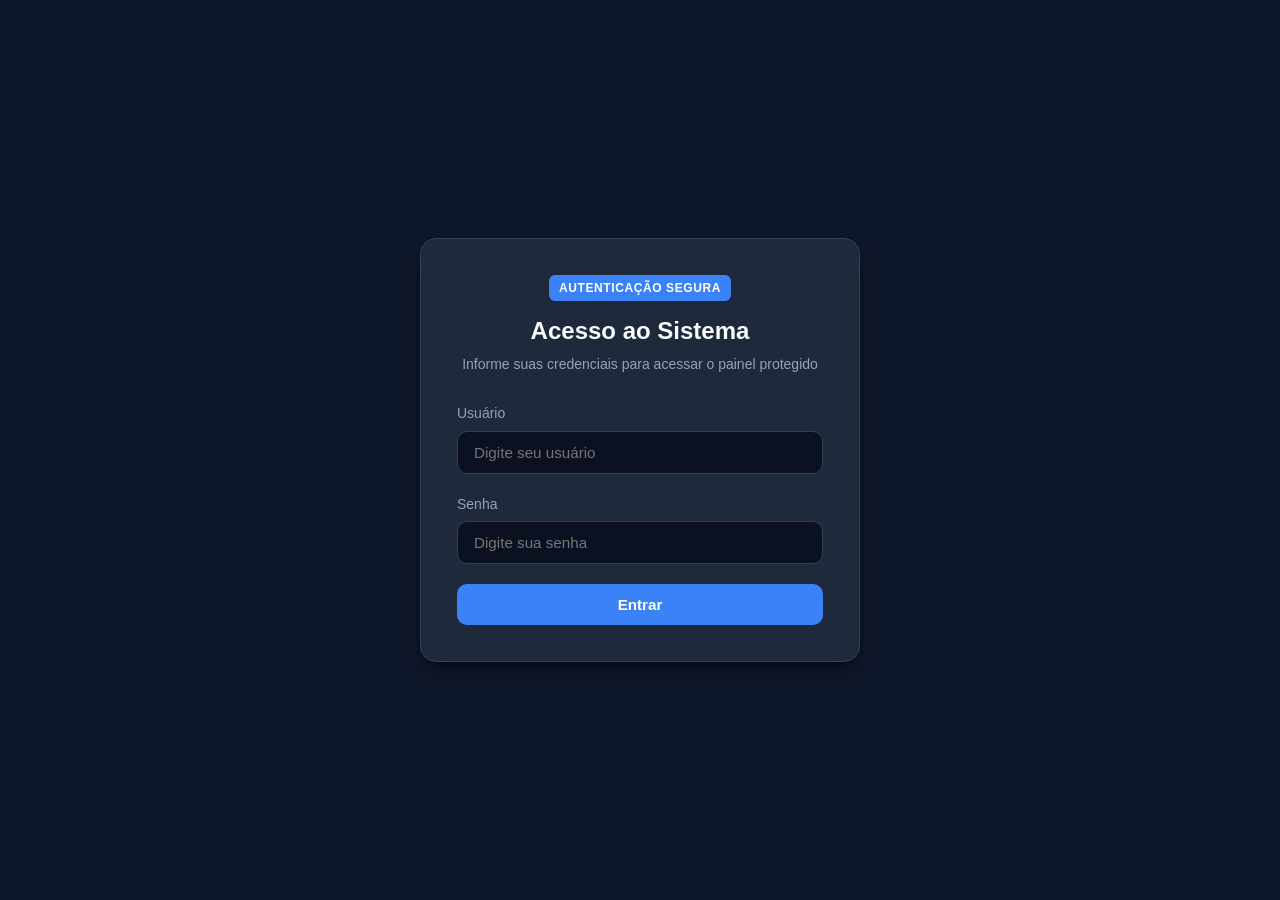
<file: index.html>
<!DOCTYPE html>
<html lang="pt-BR">
<head>
  <meta charset="UTF-8">
  <meta name="viewport" content="width=device-width, initial-scale=1.0">
  
  <!--
    [OWASP A02 - Security Misconfiguration]
    Mitigação: Política de Segurança de Conteúdo (CSP) restritiva.
    - default-src 'self': restringe carregamento apenas à mesma origem.
    - script-src 'self': proíbe scripts inline e fontes externas não autorizadas.
    - style-src 'self': restringe estilos apenas à mesma origem (sem CDNs ou unsafe-inline).
    - img-src 'self' data:: permite apenas imagens locais ou data URIs.
    - object-src 'none': bloqueia plugins legados (Flash, Java applets).
    - base-uri 'self': previne ataques de base-tag injection.
    - form-action 'self': restringe submissão de formulários à própria origem.
  -->
  <meta http-equiv="Content-Security-Policy" content="default-src 'self'; script-src 'self'; style-src 'self'; img-src 'self' data:; object-src 'none'; base-uri 'self'; form-action 'self';">
  
  <!-- Proteções adicionais de cabeçalhos via meta tags -->
  <meta name="referrer" content="no-referrer">
  
  <title>Login Seguro - Práticas de Mercado</title>
  
  <!-- [OWASP A02] Estilos 100% locais, sem dependência de fontes externas ou CDNs -->
  <link rel="stylesheet" href="style.css">
</head>
<body>

  <main class="auth-container">
    <div class="card">
      <header class="card-header">
        <span class="badge">Autenticação Segura</span>
        <h1>Acesso ao Sistema</h1>
        <p>Informe suas credenciais para acessar o painel protegido</p>
      </header>

      <!--
        [OWASP A05 - Injection/XSS]
        Container de alertas para exibição controlada de mensagens.
        O conteúdo deste elemento é manipulado estritamente via textContent no app.js.
      -->
      <div id="authAlert" class="alert" role="alert" aria-live="assertive"></div>

      <!-- Formulário de autenticação -->
      <form id="loginForm" autocomplete="off" novalidate>
        <div class="form-group">
          <label for="username">Usuário</label>
          <input 
            type="text" 
            id="username" 
            name="username" 
            class="form-input" 
            placeholder="Digite seu usuário" 
            required 
            maxlength="50"
            autocomplete="username"
          >
        </div>

        <div class="form-group">
          <label for="password">Senha</label>
          <input 
            type="password" 
            id="password" 
            name="password" 
            class="form-input" 
            placeholder="Digite sua senha" 
            required 
            maxlength="100"
            autocomplete="current-password"
          >
        </div>

        <button type="submit" id="btnLogin" class="btn btn-primary">
          Entrar
        </button>
      </form>

    </div>
  </main>

  <!-- [OWASP A02] Script local carregado de forma segura -->
  <script src="app.js"></script>
</body>
</html>
</file>
<file: style.css>
/* ==========================================================================
   ESTILOS GERAIS DA APLICAÇÃO
   [OWASP A02 - Security Misconfiguration]
   Mitigação: Nenhuma dependência externa, fontes CDN ou recursos de terceiros
   são carregados. Tipografia baseada inteiramente no System Font Stack nativo.
   ========================================================================== */

:root {
  --color-bg: #0f172a;
  --color-surface: #1e293b;
  --color-surface-hover: #334155;
  --color-border: #334155;
  --color-text-primary: #f8fafc;
  --color-text-secondary: #94a3b8;
  --color-text-muted: #64748b;
  --color-primary: #3b82f6;
  --color-primary-hover: #2563eb;
  --color-success: #10b981;
  --color-success-bg: rgba(16, 185, 129, 0.12);
  --color-warning: #f59e0b;
  --color-warning-bg: rgba(245, 158, 11, 0.12);
  --color-danger: #ef4444;
  --color-danger-bg: rgba(239, 68, 68, 0.12);
  --radius-sm: 6px;
  --radius-md: 10px;
  --radius-lg: 16px;
  --shadow-main: 0 10px 25px -5px rgba(0, 0, 0, 0.4), 0 8px 10px -6px rgba(0, 0, 0, 0.4);
  --transition: all 0.2s ease-in-out;
}

* {
  box-sizing: border-box;
  margin: 0;
  padding: 0;
}

body {
  font-family: -apple-system, BlinkMacSystemFont, 'Segoe UI', Roboto, Helvetica, Arial, sans-serif;
  background-color: var(--color-bg);
  color: var(--color-text-primary);
  min-height: 100vh;
  display: flex;
  align-items: center;
  justify-content: center;
  line-height: 1.5;
  padding: 1.5rem;
}

/* Container de Autenticação */
.auth-container {
  width: 100%;
  max-width: 440px;
}

/* Card Visual */
.card {
  background-color: var(--color-surface);
  border: 1px solid var(--color-border);
  border-radius: var(--radius-lg);
  padding: 2.25rem;
  box-shadow: var(--shadow-main);
}

.card-header {
  margin-bottom: 1.75rem;
  text-align: center;
}

.card-header .badge {
  display: inline-block;
  font-size: 0.75rem;
  font-weight: 600;
  text-transform: uppercase;
  letter-spacing: 0.05em;
  padding: 0.25rem 0.65rem;
  border-radius: var(--radius-sm);
  background-color: var(--color-primary);
  color: #ffffff;
  margin-bottom: 0.75rem;
}

.card-header h1 {
  font-size: 1.5rem;
  font-weight: 700;
  color: var(--color-text-primary);
  margin-bottom: 0.35rem;
}

.card-header p {
  font-size: 0.875rem;
  color: var(--color-text-secondary);
}

/* Formulário */
.form-group {
  margin-bottom: 1.25rem;
}

.form-group label {
  display: block;
  font-size: 0.875rem;
  font-weight: 500;
  color: var(--color-text-secondary);
  margin-bottom: 0.4rem;
}

.form-input {
  width: 100%;
  padding: 0.75rem 1rem;
  background-color: #0b1120;
  border: 1px solid var(--color-border);
  border-radius: var(--radius-md);
  color: var(--color-text-primary);
  font-size: 0.95rem;
  transition: var(--transition);
  outline: none;
}

.form-input:focus {
  border-color: var(--color-primary);
  box-shadow: 0 0 0 3px rgba(59, 130, 246, 0.25);
}

.form-input:disabled {
  opacity: 0.5;
  cursor: not-allowed;
  background-color: #1e293b;
}

/* Botões */
.btn {
  display: inline-flex;
  align-items: center;
  justify-content: center;
  width: 100%;
  padding: 0.75rem 1.25rem;
  font-size: 0.95rem;
  font-weight: 600;
  border-radius: var(--radius-md);
  border: none;
  cursor: pointer;
  transition: var(--transition);
  text-decoration: none;
}

.btn-primary {
  background-color: var(--color-primary);
  color: #ffffff;
}

.btn-primary:hover:not(:disabled) {
  background-color: var(--color-primary-hover);
}

.btn-primary:disabled {
  opacity: 0.5;
  cursor: not-allowed;
}

.btn-danger {
  background-color: var(--color-danger);
  color: #ffffff;
  width: auto;
}

.btn-danger:hover {
  background-color: #dc2626;
}

/* Mensagens de Alerta e Notificação */
.alert {
  padding: 0.85rem 1rem;
  border-radius: var(--radius-md);
  font-size: 0.875rem;
  font-weight: 500;
  margin-bottom: 1.25rem;
  display: none;
  line-height: 1.4;
}

.alert-error {
  background-color: var(--color-danger-bg);
  border: 1px solid var(--color-danger);
  color: #fca5a5;
}

.alert-warning {
  background-color: var(--color-warning-bg);
  border: 1px solid var(--color-warning);
  color: #fcd34d;
}

.alert-success {
  background-color: var(--color-success-bg);
  border: 1px solid var(--color-success);
  color: #6ee7b7;
}

/* Painel de Credenciais de Demonstração */
.demo-credentials {
  margin-top: 1.5rem;
  padding-top: 1.25rem;
  border-top: 1px solid var(--color-border);
  font-size: 0.8rem;
  color: var(--color-text-muted);
}

.demo-credentials code {
  background-color: #0b1120;
  padding: 0.15rem 0.4rem;
  border-radius: var(--radius-sm);
  color: var(--color-text-secondary);
  font-family: monospace;
}

/* ==========================================================================
   LAYOUT DO DASHBOARD
   ========================================================================== */
.dashboard-container {
  width: 100%;
  max-width: 960px;
  margin: 0 auto;
}

.dashboard-header {
  display: flex;
  align-items: center;
  justify-content: space-between;
  padding: 1.5rem 2rem;
  background-color: var(--color-surface);
  border: 1px solid var(--color-border);
  border-radius: var(--radius-lg);
  margin-bottom: 1.5rem;
  box-shadow: var(--shadow-main);
  flex-wrap: wrap;
  gap: 1rem;
}

.dashboard-title-area h1 {
  font-size: 1.4rem;
  font-weight: 700;
}

.dashboard-title-area p {
  font-size: 0.875rem;
  color: var(--color-text-secondary);
}

.dashboard-grid {
  display: grid;
  grid-template-columns: repeat(auto-fit, minmax(280px, 1fr));
  gap: 1.5rem;
  margin-bottom: 1.5rem;
}

.stat-card {
  background-color: var(--color-surface);
  border: 1px solid var(--color-border);
  border-radius: var(--radius-md);
  padding: 1.5rem;
  box-shadow: var(--shadow-main);
}

.stat-card h3 {
  font-size: 0.85rem;
  text-transform: uppercase;
  color: var(--color-text-muted);
  letter-spacing: 0.05em;
  margin-bottom: 0.5rem;
}

.stat-card .value {
  font-size: 1.1rem;
  font-weight: 600;
  color: var(--color-text-primary);
  word-break: break-all;
  font-family: monospace;
}

.badge-status {
  display: inline-flex;
  align-items: center;
  gap: 0.4rem;
  padding: 0.2rem 0.6rem;
  border-radius: 9999px;
  font-size: 0.75rem;
  font-weight: 600;
  background-color: var(--color-success-bg);
  color: var(--color-success);
  border: 1px solid rgba(16, 185, 129, 0.3);
}

.badge-status::before {
  content: "";
  display: inline-block;
  width: 6px;
  height: 6px;
  border-radius: 50%;
  background-color: var(--color-success);
}

/* Seção de Políticas de Segurança Mitigadas */
.security-audit-card {
  background-color: var(--color-surface);
  border: 1px solid var(--color-border);
  border-radius: var(--radius-lg);
  padding: 1.75rem 2rem;
  box-shadow: var(--shadow-main);
}

.security-audit-card h2 {
  font-size: 1.15rem;
  margin-bottom: 1rem;
  display: flex;
  align-items: center;
  gap: 0.5rem;
}

.audit-list {
  list-style: none;
  display: flex;
  flex-direction: column;
  gap: 0.85rem;
}

.audit-item {
  display: flex;
  align-items: flex-start;
  gap: 0.75rem;
  padding: 0.75rem;
  background-color: #0b1120;
  border-radius: var(--radius-md);
  border: 1px solid rgba(255, 255, 255, 0.05);
}

.audit-tag {
  font-size: 0.72rem;
  font-weight: 700;
  padding: 0.2rem 0.5rem;
  border-radius: var(--radius-sm);
  background-color: #2563eb;
  color: #ffffff;
  white-space: nowrap;
}

.audit-desc {
  font-size: 0.85rem;
  color: var(--color-text-secondary);
}

.audit-desc strong {
  color: var(--color-text-primary);
}

@media (max-width: 640px) {
  body {
    padding: 1rem;
  }
  .card {
    padding: 1.5rem;
  }
  .dashboard-header {
    flex-direction: column;
    align-items: flex-start;
  }
  .btn-danger {
    width: 100%;
  }
}
</file>
